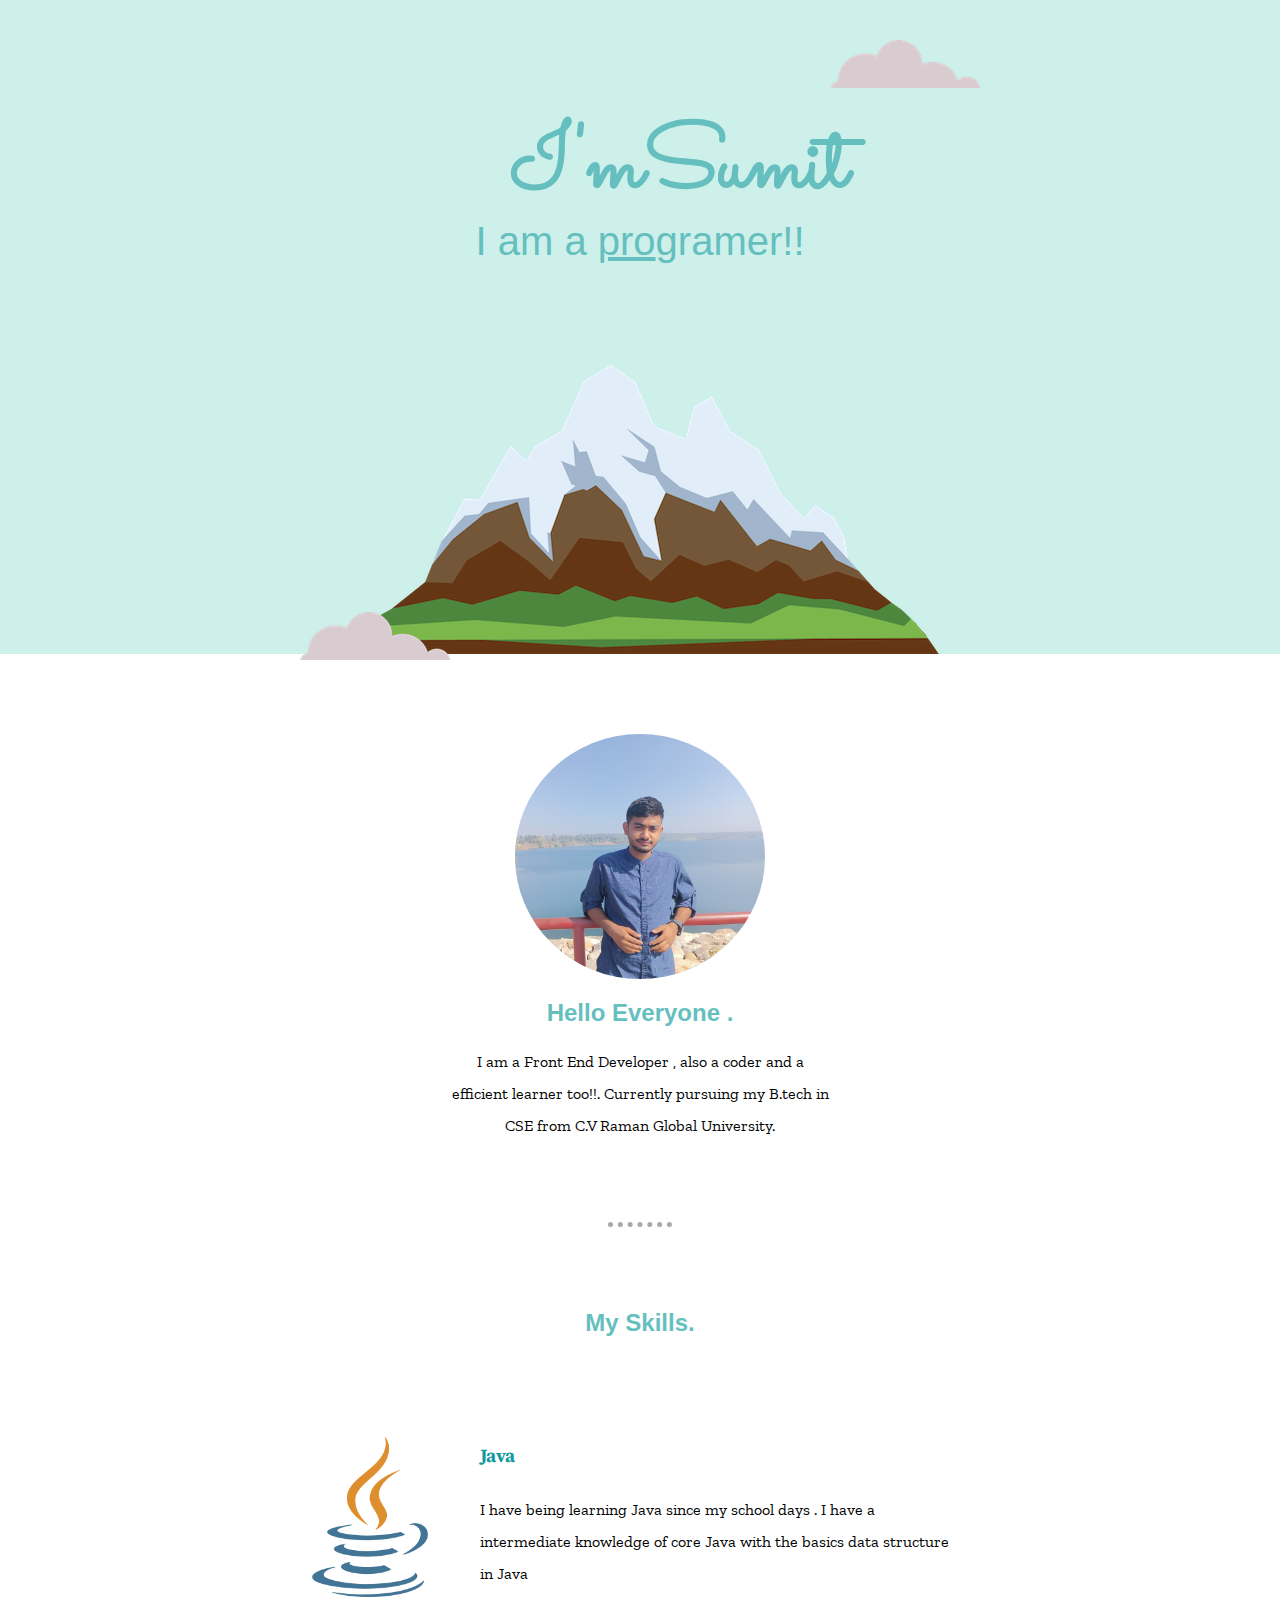
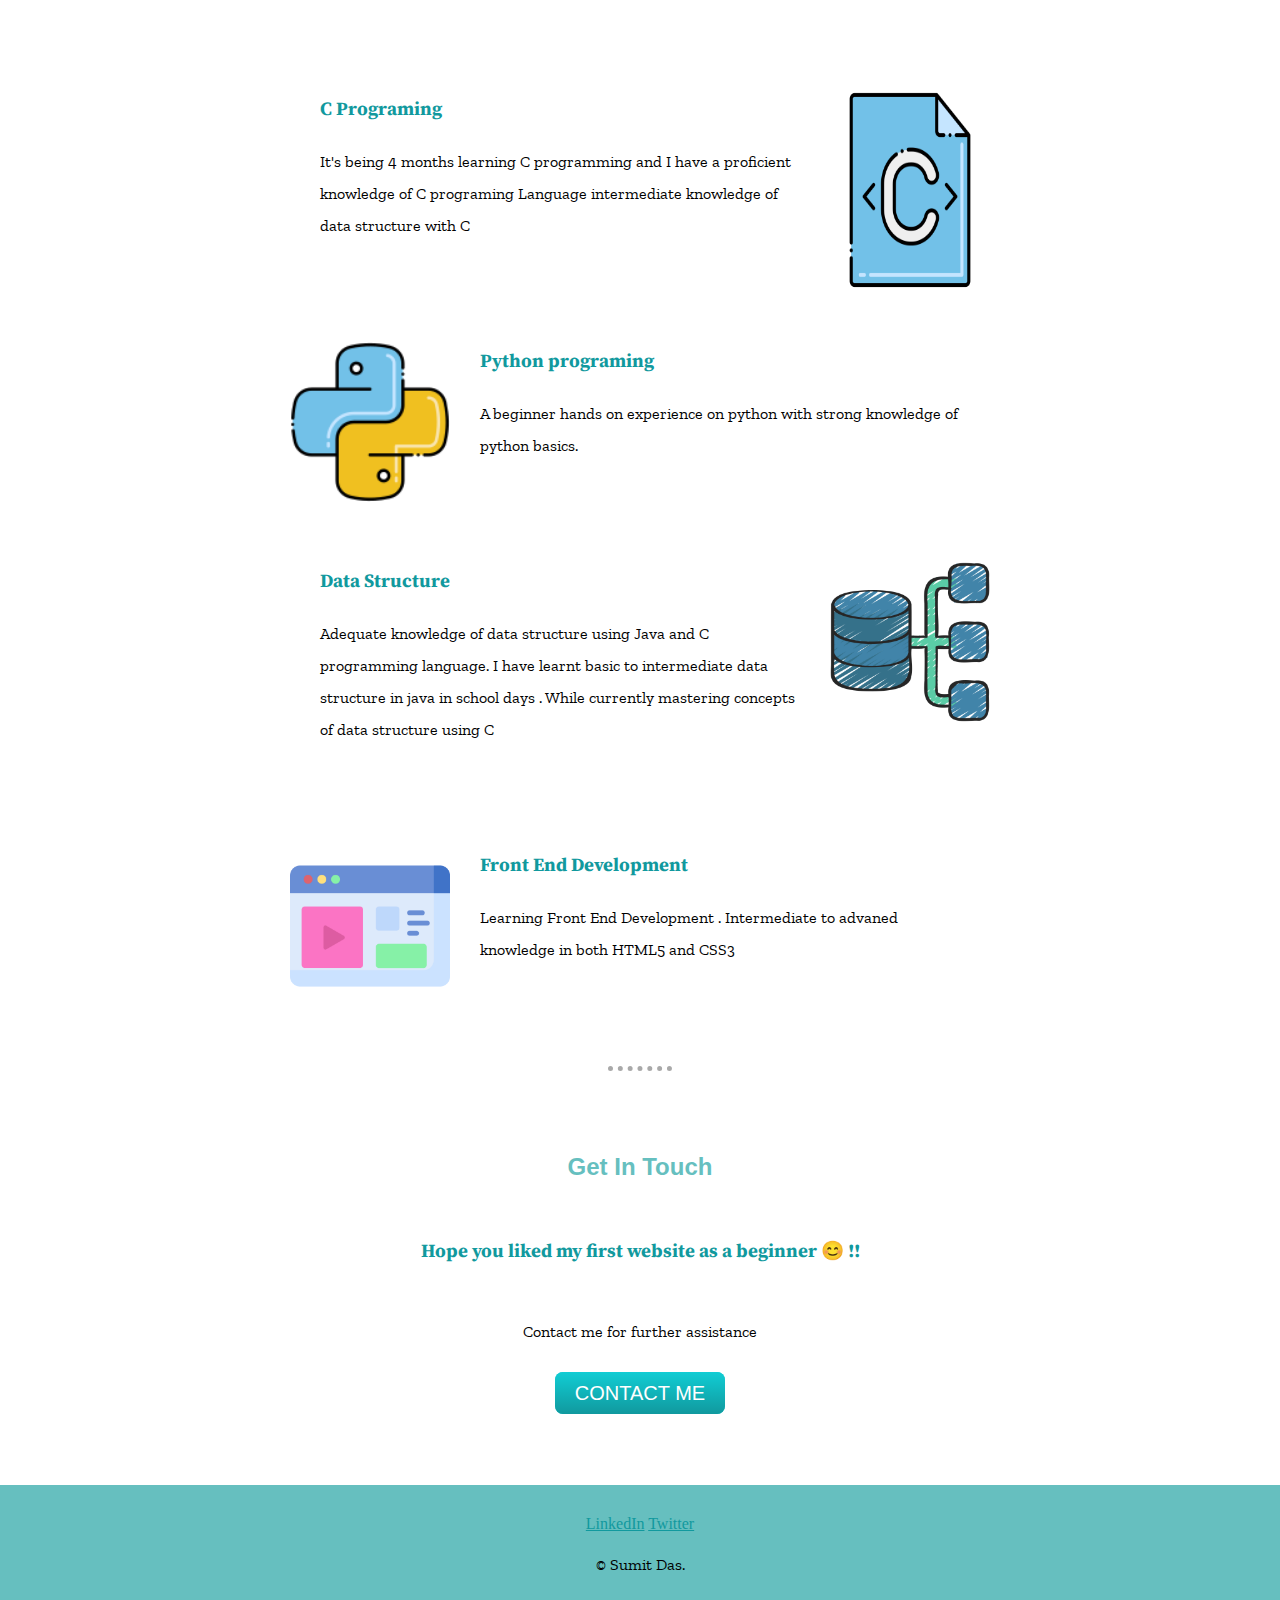
<file: index.html>
<html>
    <head>
        <title>
           Hii!!
        </title>
        <meta charset="utf-8">
        <link rel="stylesheet" href="index.css">
        <link rel="icon" href="favicon.ico">
        <link rel="preconnect" href="https://fonts.googleapis.com">
<link rel="preconnect" href="https://fonts.gstatic.com" crossorigin>
<link href="https://fonts.googleapis.com/css2?family=Sacramento&family=Source+Serif+Pro&family=Zilla+Slab&display=swap" rel="stylesheet"
    </head>
    <body>
        <div class="top">
            <img class="Top-one" src="cloud.png" alt="">
            <h1>I'mSumit</h1>
                <h2 class="h2-pro">
                 I am a <u>pro</u>gramer!!
                </h2>
            <img class="Bottom_cloud" src="cloud.png" alt="">    
            <img class="Mountain" src="mountain.png" alt="">  
        </div>
        <div class="middle-container">
            <div class="profile">
              <img class="profile-photo" src="IMG20220102114647.jpg" alt="">
              <h2 class="h2-weight">Hello Everyone .</h2>
              <p class="profile-p">I am a Front End Developer , also a coder and a efficient learner too!!. Currently pursuing my B.tech in CSE from C.V Raman Global University.</p>
            </div>
            <hr class="dotted">
            <div class="skills">
              <h2 class="h2-weight">My Skills.</h2>
              <div class="skill-row">
                <img class="image-java" src="java.png"  width="200px" alt="">
                <h3 class="skill-left">Java</h3>
                <p class="skill-left">I have being learning Java since my school days . I have a intermediate knowledge of core Java with the basics data structure in Java</p>
              </div>
              <div class="skill-row">
                <img class="image-c" src="c.png" height="200px" alt="">
                <h3 class="skill-left">C Programing</h3>
                <p class="skill-left">It's being 4 months learning C programming and I have a proficient knowledge of C programing Language intermediate knowledge of data structure with C</p>
              </div>
              <div class="skill-row">
                <img class="image-python" src="3098090.png" alt="">
                <h3>Python programing</h3>
                <p>A beginner hands on experience on python with strong knowledge of python basics.</p>
              </div>
              <div class="skill-row">
                <img class="data-structure" src="data-structure.png" alt="">
                <h3>Data Structure</h3>
                <p>Adequate knowledge of data structure using Java and C programming language. I have learnt basic to intermediate data structure in java in school days . While currently mastering concepts of data structure using C</p>
              </div>
              <div class="skill-row">
                <img class="image-front-end" src="front-end-development.png" alt="">
                <h3>Front End Development</h3>
                <p>Learning Front End Development . Intermediate to advaned knowledge in both HTML5 and CSS3</p>

              </div>
            </div>
            <hr class="dotted">
            <div class="contact-me">
              <h2 class="h2-weight">Get In Touch</h2>
              <br>
              <h3>Hope you liked my first website as a beginner 😊 !!</h3>
              <br>
              <p>Contact me for further assistance</p>
              <br>
              <a class="btn" href="mailto:sumitdas8740@gmail.com">CONTACT ME</a>
              <br>
            </div>
          </div>
          
        </div>
          <div class="bottom-container">
            <a class="footer-link" href="https://www.linkedin.com/in/sumit-das-5787ba211">LinkedIn</a>
            <a class="footer-link" href="https://twitter.com/">Twitter</a>
            <p>© Sumit Das.</p>
          </div>
    </body>
</html>
</file>
<file: index.css>
body
{
    margin: 0px;
    text-align: center;
    margin-bottom: 0px;
}
.top
{
    background-color:CDF0EA;
    
    padding-top:  100px;
}
h1
{
    font-size: 5.625rem;
    width: 20%;
    margin: 50px auto 0 auto;
    font-family: 'Sacramento', cursive;
    color: #66BFBF;
    line-height: 36px;
}
.bottom_cloud
{
    position: absolute;
    left: 300px;
    bottom:240px;
}
.Top-one
{
    position: absolute;
    top: 40px;
    right: 300px;
}
p
{
    font-family: 'Zilla Slab', serif;
}
h2
{
    font-family: 'Hind', sans-serif;
    color: #66BFBF;
    font-weight:150;
}
.profile-photo
{
    border-radius: 100%;
    width: 250px;
}
.middle-container
{
    background-color:white;
}
h3
{
     font-family: 'Source Serif Pro', serif;
     color: #11999E;
}
.bottom-container
{
    background-color: #66BFBF;
    padding: 30px 0 20px 0;
}
.h2-pro
{
    font-size: 2.5rem;
}
a
{
    color: #11999E;
}
.skill-row
{
    width: 50%;
    margin: auto;
    margin-top: 100px;
    margin-bottom: 100px;
    text-align: left;
    line-height: 2;
    
}
.image-java
{
    width: 25%;
    float: left;
    position: relative;
    right: 30px;
}
.image-c
{
    float: right;
    width: 25%;
    position: relative;
    left: 30px;
}
.image-python
{
    float: left;
    width: 25%;
    position: relative;
    right: 30px;
}
.data-structure
{
    float:right;
    width: 25%;
    position:relative;
    left: 30px;
}
.dotted
{
    border-style: dotted none none ;
    border-color: darkgray;
    width: 5%;
    height: 2px;
    border-width: 5px;
}
.profile
{
    margin-top: 80px;
    margin-bottom: 80px;
}
.profile-p
{
    width: auto;
}
.skills
{
    margin-top: 80px;
    margin-bottom: 80px;
}
.contaCT-me
{
    margin-top: 80px;
    margin-bottom: 80px;
}
.btn {
    background: #11cdd4;
    background-image: -webkit-linear-gradient(top, #11cdd4, #11999e);
    background-image: -moz-linear-gradient(top, #11cdd4, #11999e);
    background-image: -ms-linear-gradient(top, #11cdd4, #11999e);
    background-image: -o-linear-gradient(top, #11cdd4, #11999e);
    background-image: linear-gradient(to bottom, #11cdd4, #11999e);
    -webkit-border-radius: 8;
    -moz-border-radius: 8;
    border-radius: 8px;
    font-family: 'Hind',sans-serif;
    color: #ffffff;
    font-size: 20px;
    padding: 10px 20px 10px 20px;
    text-decoration: none;
  }
  
  .btn:hover {
    background: #30e3cb;
    background-image: -webkit-linear-gradient(top, #30e3cb, #2bc4ad);
    background-image: -moz-linear-gradient(top, #30e3cb, #2bc4ad);
    background-image: -ms-linear-gradient(top, #30e3cb, #2bc4ad);
    background-image: -o-linear-gradient(top, #30e3cb, #2bc4ad);
    background-image: linear-gradient(to bottom, #30e3cb, #2bc4ad);
    text-decoration: none;
  }
  .h2-weight
  {
    font-weight:700;
  }
  .profile-p 
  {
    width: 30%;
    margin: auto;
  }
p
{
    line-height: 2;
}
.image-front-end
{
    float:left;
    width: 25%;
    position: relative;
    right: 30px;
}
</file>
